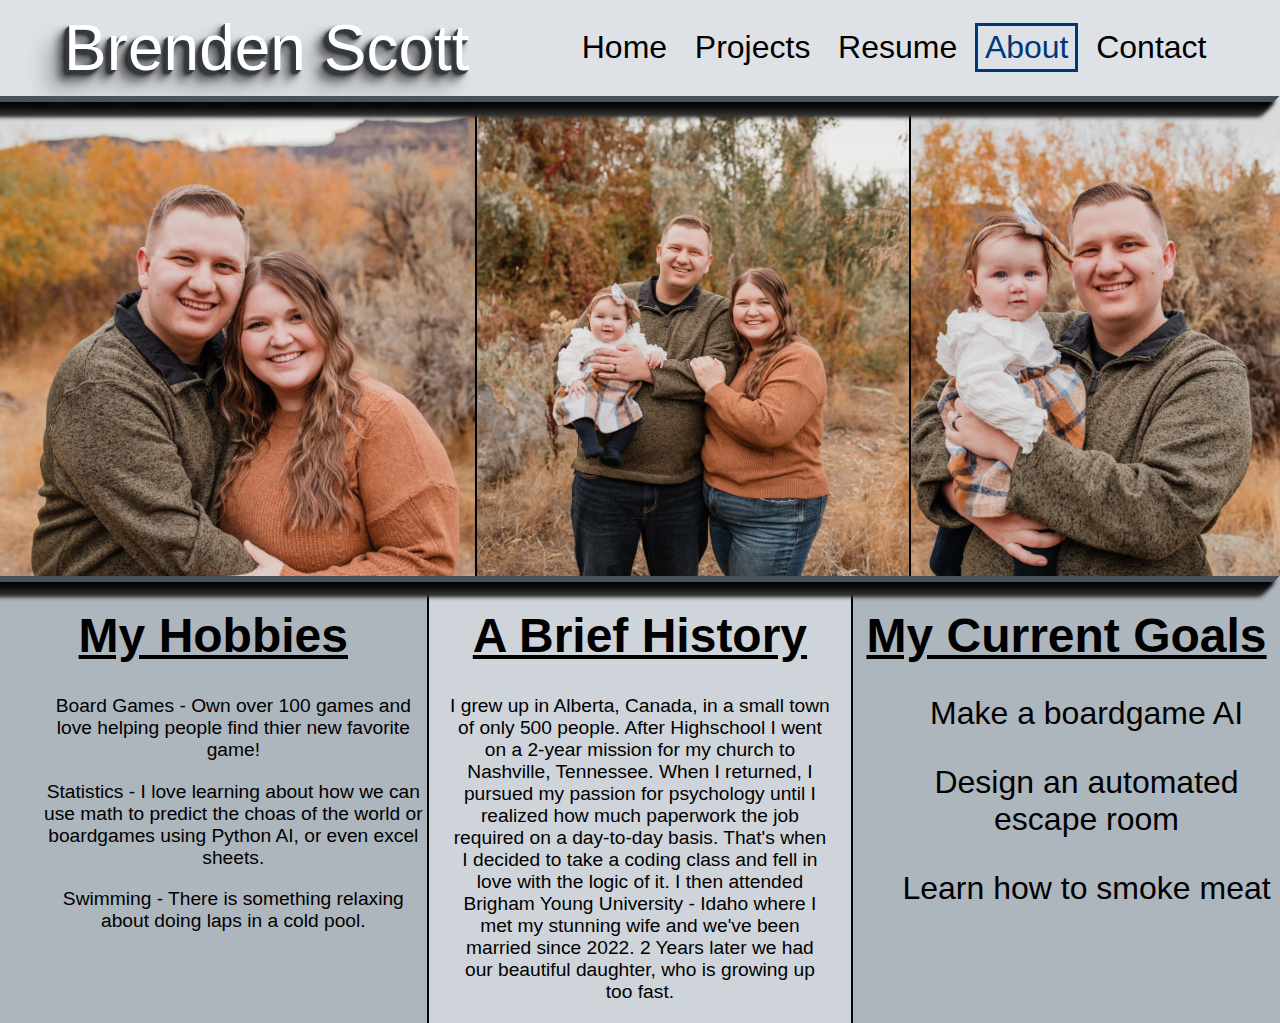
<file: about.html>
<!DOCTYPE html>
<html>
<head>
    <link rel="stylesheet" href="styles.css">
</head>
<body class="about-page">

    <navbar class="navbar common-flex shadow">
        <name>Brenden Scott</name>
        <links>
          <a href="./">Home</a>
          <a href="./projects">Projects</a>
          <a href="./resume">Resume</a>
          <a href="./about" class="active">About</a>
          <a href="./contact">Contact</a>
        </links>
      </navbar>
    <div class="about-pictures shadow">
      <img src="pictures\Couple 4.JPG" alt="Picture of Brenden" class="about-pic-1">
      <img src="pictures\Family.JPG" alt="Picture of Brenden" class="about-pic-2">
      <img src="pictures\Dad and Daughter.JPG" alt="Picture of Brenden" class="about-pic-3">
    </div>

    <div class="about-hobbies">
      <h1>My Hobbies</h1>
      <div class="hobbie">
        <ul>Board Games - Own over 100 games and love helping people find thier new favorite game!</ul>
        <ul>Statistics - I love learning about how we can use math to predict the choas of the world or boardgames using Python AI, or even excel sheets.</ul>
        <ul>Swimming - There is something relaxing about doing laps in a cold pool.</ul>
      </div>
        
    </div>

    <div class="about-history">
      <h1>A Brief History</h1>
      <p>I grew up in Alberta, Canada, in a small town of only 500 people. After Highschool I went on a 2-year 
        mission for my church to Nashville, Tennessee. When I returned, I pursued my passion for psychology until I 
        realized how much paperwork the job required on a day-to-day basis. That's when I decided to take a coding class 
        and fell in love with the logic of it. I then attended Brigham Young University - Idaho where I met my stunning 
        wife and we've been married since 2022. 2 Years later we had our beautiful daughter, who is growing up too fast.
      </p>
    </div>

    <div class="about-goals">
      <h1>My Current Goals</h1>
      <div class="goal">
        <ul>Make a boardgame AI</ul>
        <ul>Design an automated escape room</ul>
        <ul>Learn how to smoke meat</ul>
      </div>
      
    </div>
   

</body>
</html>
</file>
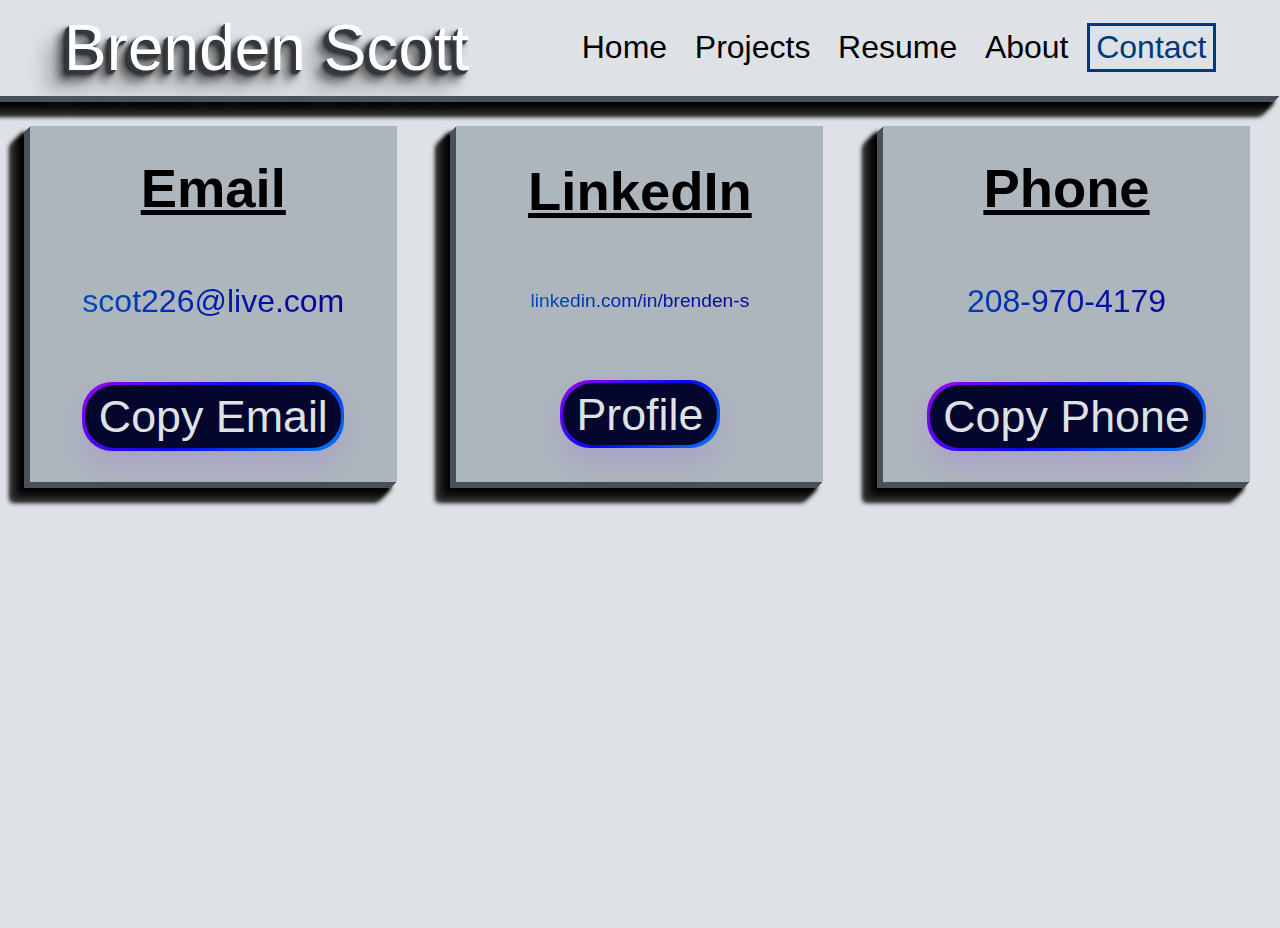
<file: contact.html>
<!DOCTYPE html>
<html>
<head>
    <link rel="stylesheet" href="styles.css">
</head>
<body class="contact-page">

    <navbar class="navbar common-flex shadow">
        <name>Brenden Scott</name>
        <links>
          <a href="index.html">Home</a>
          <a href="projects.html">Projects</a>
          <a href="resume.html">Resume</a>
          <a href="about.html">About</a>
          <a href="contact.html" class="active">Contact</a>
        </links>
      </navbar>

    <div class="contact-block shadow">
      <h1>Email</h1>
      <p class="large-contact">scot226@live.com</p>
      <button onclick="copyText()"class="button" role="button"><span class="text">Copy Email</span></button>
    </div>

    <script>
      function copyText() {
          navigator.clipboard.writeText
              ("scot226@live.com");
      }

      function copyPhone() {
          navigator.clipboard.writeText
              ("208-970-4179");
      }
  </script>

    <div class="contact-block shadow">
      <h1>LinkedIn</h1>
      <p class="small-contact">linkedin.com/in/brenden-s</p>
      <a href="https://www.linkedin.com/in/brenden-s/" target="_blank" class="button" role="button"><span class="text">Profile</span></a>
    </div>
      
    <div class="contact-block shadow">
      <h1>Phone</h1>
      <p class="large-contact">208-970-4179</p>
      <button onclick="copyPhone()"class="button" role="button"><span class="text">Copy Phone</span></button>
    </div>

</body>
</html>
</file>
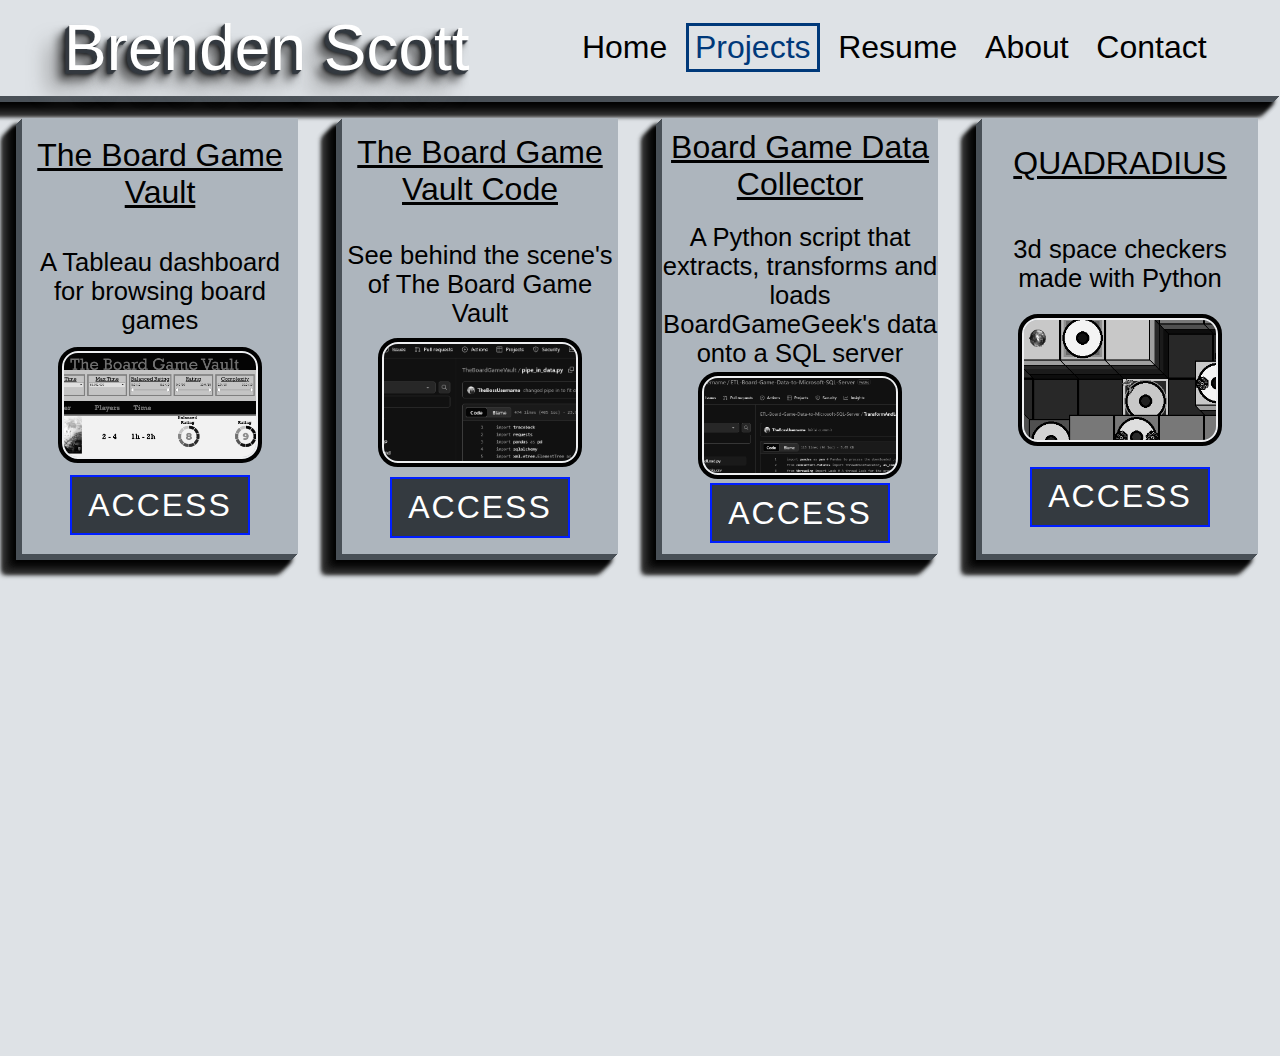
<file: projects.html>
<!DOCTYPE html>
<html>
<head>
    <link rel="stylesheet" href="styles.css">
</head>
<body class="project-page">
  <navbar class="navbar common-flex shadow">
    <name>Brenden Scott</name>
    <links>
      <a href="./">Home</a>
      <a href="./projects" class="active">Projects</a>
      <a href="./resume">Resume</a>
      <a href="./about">About</a>
      <a href="./contact">Contact</a>
    </links>
  </navbar>

<div class="project-1-background shadow common-flex">
  <div class="project-description">A Tableau dashboard for browsing board games </div>
  <a class="project-button" href="https://theboardgamevault.com" target="_blank">
    <span></span>
    <span></span>
    <span></span>
    <span></span> ACCESS
  </a>
  <img src="pictures\BoardGameVault Screenshot.png" alt="WEBSITE SCREENSHOT" class="project-image">
  <div class="title">The Board Game Vault</div>
</div>

<div class="project-1-background shadow common-flex">
  <div class="project-description">See behind the scene's of The Board Game Vault </div>
  <a class="project-button" href="https://github.com/TheBossUsername/TheBoardGameVault" target="_blank">
    <span></span>
    <span></span>
    <span></span>
    <span></span> ACCESS
  </a>
  <img src="pictures\github_boardgamevault.png" alt="WEBSITE SCREENSHOT" class="project-image">
  <div class="title">The Board Game Vault Code</div>
</div>

<div class="project-1-background shadow common-flex">
  <div class="project-description">A Python script that extracts, transforms and loads BoardGameGeek's data onto a SQL server</div>
  <a class="project-button" href="https://github.com/TheBossUsername/ETL-Board-Game-Data-to-Microsoft-SQL-Server" target="_blank">
    <span></span>
    <span></span>
    <span></span>
    <span></span> ACCESS
  </a>
  <img src="pictures\github_ETL.png" alt="WEBSITE SCREENSHOT" class="project-image">
  <div class="title">Board Game Data Collector</div>
</div>

<div class="project-1-background shadow common-flex">
  <div class="project-description">3d space checkers made with Python</div>
  <a class="project-button" href="https://github.com/TheBossUsername/Quadradius" target="_blank">
    <span></span>
    <span></span>
    <span></span>
    <span></span> ACCESS
  </a>
  <img src="pictures\quad-2.PNG" alt="QUADRADIUS SCREENSHOT" class="project-image">
  <div class="title">QUADRADIUS</div>
</div>

</body>
</html>
</file>
<file: styles.css>
body, html {
  margin: 0;
  padding: 0;
  overflow-x: hidden;
}

.common-flex {
  display: flex;
  justify-content: center;
  align-items: center;
  text-align: center;
}

.home {
    margin: 0;
    padding: 0;
    display: grid;
    grid-template-columns: repeat(4, 25%);
    grid-template-rows: 3em repeat(10, 11em);
    font-family: 'Verdana', sans-serif;
    color: #000000;
    background-color: #DEE2E6;
    font-size: 2em;
    -webkit-touch-callout: none;
    -webkit-user-select: none;
    -khtml-user-select: none;
    -moz-user-select: none;
    -ms-user-select: none;
    user-select: none;
    overflow: hidden;
}

.title {
  grid-row: 1;
    font-size: 1em;
    text-decoration: underline #000000;
    font-family: 'Trebuchet MS', sans-serif;
    margin: 0;
    padding: 0;
}

.project-page {
    margin: 0;
    padding: 0;
    display: grid;
    grid-template-columns: repeat(4, 25%);
    grid-template-rows: 3em repeat(2, 15em);
    font-family: 'Verdana', sans-serif;
    color: #000000;
    background-color: #DEE2E6;
    font-size: 2em;
    -webkit-touch-callout: none;
    -webkit-user-select: none;
    -khtml-user-select: none;
    -moz-user-select: none;
    -ms-user-select: none;
    user-select: none;
    overflow: hidden;
}

.project-1-background {
    background-color: #ADB5BD;
    z-index: 10;
    display: grid; 
    margin: 7%;
    position: relative;
}

.project-description {
    grid-row: 2;
    font-size: .8em;
}

.project-image{
    width: 70%;
    height: 100%;
    grid-row: 3;
    object-fit: cover;
    margin-left: auto;
    margin-right: auto;
    border: 2px solid rgba(255, 255, 255, 0.79);
    border-radius: 16px;
    outline: 4px solid #000000;
    filter: grayscale(100%);
}

.project-button:hover ~ .project-image {
  filter: grayscale(0%);
  transition: 1s;
}

.project-button:hover ~ .title {
  color: #001eff;
  transition: 1s;
  text-shadow: #00c3ff 0px 0px 5px;
}

.project-button {
  grid-row: 4;
  margin: auto;
  position: relative;
  padding: .3em .5em;
  outline: none;
  border: 2px solid #001eff;
  background: #343A40;
  color: #ffffff;
  letter-spacing: 2px;
  font-size: 1em;
  overflow: hidden;
  transition: 0.2s;
  cursor: pointer;
  text-decoration: none;
 }
 
 .project-button:hover {
  box-shadow: 0 0 10px #001eff, 0 0 25px #001297, 0 0 50px #001eff;
  transition-delay: 0.6s;
 }
 
 .project-button span {
  position: absolute;
 }
 
 .project-button span:nth-child(1) {
  top: 0;
  left: -100%;
  width: 100%;
  height: 4px;
  background: linear-gradient(90deg, transparent, #00c3ff);
 }
 
 .project-button:hover span:nth-child(1) {
  left: 100%;
  transition: 0.7s;
 }
 
 .project-button span:nth-child(3) {
  bottom: 0;
  right: -100%;
  width: 100%;
  height: 4px;
  background: linear-gradient(90deg, transparent, #001eff);
 }
 
 .project-button:hover span:nth-child(3) {
  right: 100%;
  transition: 0.7s;
  transition-delay: 0.35s;
 }
 
 .project-button span:nth-child(2) {
  top: -100%;
  right: 0;
  width: 4px;
  height: 100%;
  background: linear-gradient(180deg, transparent, #00c3ff);
 }
 
 .project-button:hover span:nth-child(2) {
  top: 100%;
  transition: 0.7s;
  transition-delay: 0.17s;
 }
 
 .project-button span:nth-child(4) {
  bottom: -100%;
  left: 0;
  width: 4px;
  height: 100%;
  background: linear-gradient(360deg, transparent, #001eff);
 }
 
 .project-button:hover span:nth-child(4) {
  bottom: 100%;
  transition: 0.7s;
  transition-delay: .8s;
 }
 
 .project-button:active {
  background: #00c3ff;
  background: linear-gradient(to top right, #00c3ff, #001eff);
  box-shadow: 0 0 8px #00c3ff, 0 0 8px #001eff, 0 0 8px #00c3ff;
  transition: 0.1s;
 }
 
 .project-button:active span:nth-child(1) 
 span:nth-child(2) 
 span:nth-child(2) 
 span:nth-child(2) {
  transition: none;
  transition-delay: none;
 }

.quote {
    padding: 10%;
    padding-top: 20%;
}

.navbar {
  grid-column: 1 / -1;
  grid-row: 1;
  width: 100%;
  justify-content: space-between;
  z-index: 10;
}

.shadow{
  box-shadow:     
  -1px 1px 0px #495057,
  -2px 2px 0px #495057,
  -3px 3px 0px #495057,
  -4px 4px 0px #495057,
  -5px 5px 0px #495057,
  -6px 6px 0px #495057,
  -7px 7px 5px #000000,
  -8px 8px 5px #050505,
  -9px 9px 5px #0a0a0a,
  -10px 10px 5px #0f0f0f,
  -11px 11px 5px #141414,
  -12px 12px 5px #191919,
  -13px 13px 5px #1e1e1e,
  -14px 14px 5px #232323,
  -15px 15px 5px #282828,
  -16px 16px 5px #2d2d2d,
  -17px 17px 5px #323232,
  -18px 18px 5px #373737,
  -19px 19px 5px #3c3c3c,
  -20px 20px 5px #414141;
}

links {
    padding-right: 5%; 
}

links a {
    color: #000000;
    text-decoration: none;
    padding: .1em .2em;
    box-sizing: border-box;
    border: .4vmin solid transparent; 
}

name {
  color: #ffffff;
  padding-left: 5%; 
  text-shadow: 
  -1px 1px 1px #343A40,
  -2px 2px 1px #343A40,
  -3px 3px 1px #343A40,
  -4px 4px 1px #343A40,
  -5px 5px 5px #000000,
  -10px 10px 10px #313131,
  -20px 20px 20px #797979;
  font-size: 2em;
  white-space: nowrap;
}


links a.active {
    color: #00397A;
    border-color: #00397A; 
}

.welcome.quote {
    grid-column: 1 / 3; 
    grid-row: 2 / 4; 
    font-size: 1.5em;
    background-color: #ADB5BD;
    flex-direction: column;
    padding-top: 0px;
    z-index: 9;
}

.welcome w{
font-size: 2em;
}


.welcome-gif {
    grid-column: 3 / 5; 
    grid-row: 2 / 4; 
    background-color: #ADB5BD;
    z-index: 9;
}

.project.quote {
    grid-column: 3 / 5; 
    grid-row: 4; 
    font-size: 1.5em;
    background-color: #6C757D;
    z-index: 8;
}

.project-gif {
    grid-column: 1 / 3; 
    grid-row: 4 / 6; 
    background-color: #6C757D;
    z-index: 8;
}

.project-button-background {
    grid-column: 3 / 5; 
    grid-row: 5; 
    background-color: #6C757D;
    display: grid; 
    z-index: 8;
}

.button {
    display: flex;
    font-size: 2em;
    margin: auto;
    text-align: center;
    background-image: linear-gradient(144deg,#9A05F0, #0509F0,#057AF0);
    border: 0;
    border-radius: 30px;
    box-shadow: rgba(151, 65, 252, 0.2) 0 15px 30px -5px;
    box-sizing: border-box;
    color: #DEE2E6;
    text-decoration: none;
    user-select: none;
    -webkit-user-select: none;
    touch-action: manipulation;
    white-space: nowrap;
    cursor: pointer;
    line-height: 1em;
    padding: 3px;
}

.button:active{
  box-shadow: rgba(151, 65, 252, 0.2) 0 8px 20px -5px;
  transform: translateY(4px);
}

.button:hover {
  outline: 0;
}

.button span {
  background-color: rgb(5, 6, 45);
  padding: .2em .3em;
  border-radius: 30px;
  width: 100%;
  height: 100%;
  transition: 300ms;
}

.button:hover span {
  background: none;
}

@media (min-width: 768px) {
  .button {
    font-size: 1.4em;
    min-width: 1em;
  }
}

.resume.quote {
    grid-column: 1 / 3; 
    grid-row: 6; 
    font-size: 1.5em;
    background-color: #CED4DA;
    z-index: 7;
}

.resume-gif {
    grid-column: 3 / 5; 
    grid-row: 6 / 8; 
    background-color: #CED4DA;
    z-index: 7;
}

.resume-button-background {
    grid-column: 1 / 3; 
    grid-row: 7; 
    background-color: #CED4DA;
    display: grid; 
    z-index: 7;
}

.about.quote {
  grid-column: 3 / 5; 
  grid-row: 8; 
  font-size: 1.5em;
  background-color: #ADB5BD;
  z-index: 6;
}

.about-gif {
  grid-column: 1 / 3; 
  grid-row: 8 / 10; 
  background-color: #ADB5BD;
  z-index: 6;
}

.about-button-background {
  grid-column: 3 / 5; 
  grid-row: 9; 
  background-color: #ADB5BD;
  display: grid; 
  z-index: 6;
}

.contact.quote {
  grid-column: 1 / 3; 
  grid-row: 10; 
  font-size: 1.5em;
  background-color: #6C757D;
  z-index: 5;
}

.contact-gif {
  grid-column: 3 / 5; 
  grid-row: 10 / 12; 
  background-color: #6C757D;
  z-index: 5;
}

.contact-button-background {
  grid-column: 1 / 3; 
  grid-row: 11; 
  background-color: #6C757D;
  display: grid; 
  z-index: 5;
}

.resume-page {
  margin: 0;
  padding: 0;
  display: grid;
  grid-template-rows: 3em min-content;
  font-family: 'Verdana', sans-serif;
  color: #000000;
  background-color: #DEE2E6;
  font-size: 2em;
  -webkit-touch-callout: none;
  -webkit-user-select: none;
  -khtml-user-select: none;
  -moz-user-select: none;
  -ms-user-select: none;
  user-select: none;
  overflow: hidden;
}

.resume-pdf {
  height: 37em;
  width: 100%;
}

.about-page {
  font-size: 2em;
  margin: 0;
  padding: 0;
  display: grid;
  grid-template-columns: repeat(3, 33.33%);
  grid-template-rows: 3em 15em min-content;
  font-family: 'Verdana', sans-serif;
  color: #000000;
  background-color: #DEE2E6;
  -webkit-touch-callout: none;
  -webkit-user-select: none;
  -khtml-user-select: none;
  -moz-user-select: none;
  -ms-user-select: none;
  user-select: none;
}

.about-page h1 {
  font-size: 1.5em;
  text-decoration: underline #000000;  
}

.about-page p {
  padding-left: 5%;
  padding-right: 5%;
  font-size: .6em;
}


.about-pictures {
  z-index: 6;
  grid-row: 2;
  grid-column: 1 / -1;
  display: flex;
  justify-content: center;
  align-items: center;
  text-align: center;
  width: 100%;
}

.about-pic-1 {
  width: 100%;
  height: 100%;
  object-fit: cover;
  grid-column: 1;
  grid-row: 2;
}

.about-pic-2 {
  width: 100%;
  height: 100%;
  object-fit: cover;
  grid-column: 2;
  border-left: #000000 2px solid;
  border-right: #000000 2px solid;
  grid-row: 2;
}

.about-pic-3 {
  width: 100%;
  height: 100%;
  object-fit: cover;
  grid-column: 3;
  grid-row: 2;
}

.about-history{
  z-index: 5;
  background-color: #CED4DA;
  grid-row: 3;
  grid-column: 2;
  justify-content: center;
  align-items: center;
  text-align: center;
  border-left: #000000 2px solid;
  border-right: #000000 2px solid;
  font-size: 1em;
}

.about-hobbies{
  z-index: 5;
  background-color: #ADB5BD;
  grid-row: 3;
  grid-column: 1;
  justify-content: center;
  align-items: center;
  text-align: center;
  font-size: 1em;
}

.about-goals{
  z-index: 5;
  background-color: #ADB5BD;
  grid-row: 3;
  grid-column: 3;
  justify-content: center;
  align-items: center;
  text-align: center;
  font-size: 1em;
}

.goal {
  font-size: 1em;
}

.hobbie {
  font-size: .6em;
}

.contact-page {
  font-size: 2em;
  margin: 0;
  padding: 0;
  display: grid;
  grid-template-columns: repeat(3, 33.33%);
  grid-template-rows: 3em repeat(2, 13em);
  font-family: 'Verdana', sans-serif;
  color: #000000;
  background-color: #DEE2E6;
  -webkit-touch-callout: none;
  -webkit-user-select: none;
  -khtml-user-select: none;
  -moz-user-select: none;
  -ms-user-select: none;
  user-select: none;
}



.contact-block p {
  background: rgb(2,0,36);
  background: linear-gradient(90deg, rgba(0,77,184,1) 0%, rgba(0,28,168,1) 50%, rgba(10,0,147,1) 100%);
  background-clip: text;
  -webkit-background-clip: text;
  -moz-background-clip: text;
  -webkit-text-fill-color: transparent; 
  -moz-text-fill-color: transparent;
  margin: 0;
}

.contact-block {
  background-color: #ADB5BD;
  display: grid; 
  z-index: 10;
  margin: 7%;
  position: relative;
  justify-content: center;
  align-items: center;
  text-align: center;
  
}

.contact-page h1 {
  text-decoration: underline #000000;
  margin: 0;
  padding: 0;
  font-size: 1.7em;
}

.small-contact{
  font-size: .6em;
}

.large-contact{
  font-size: 1em;
}
</file>
